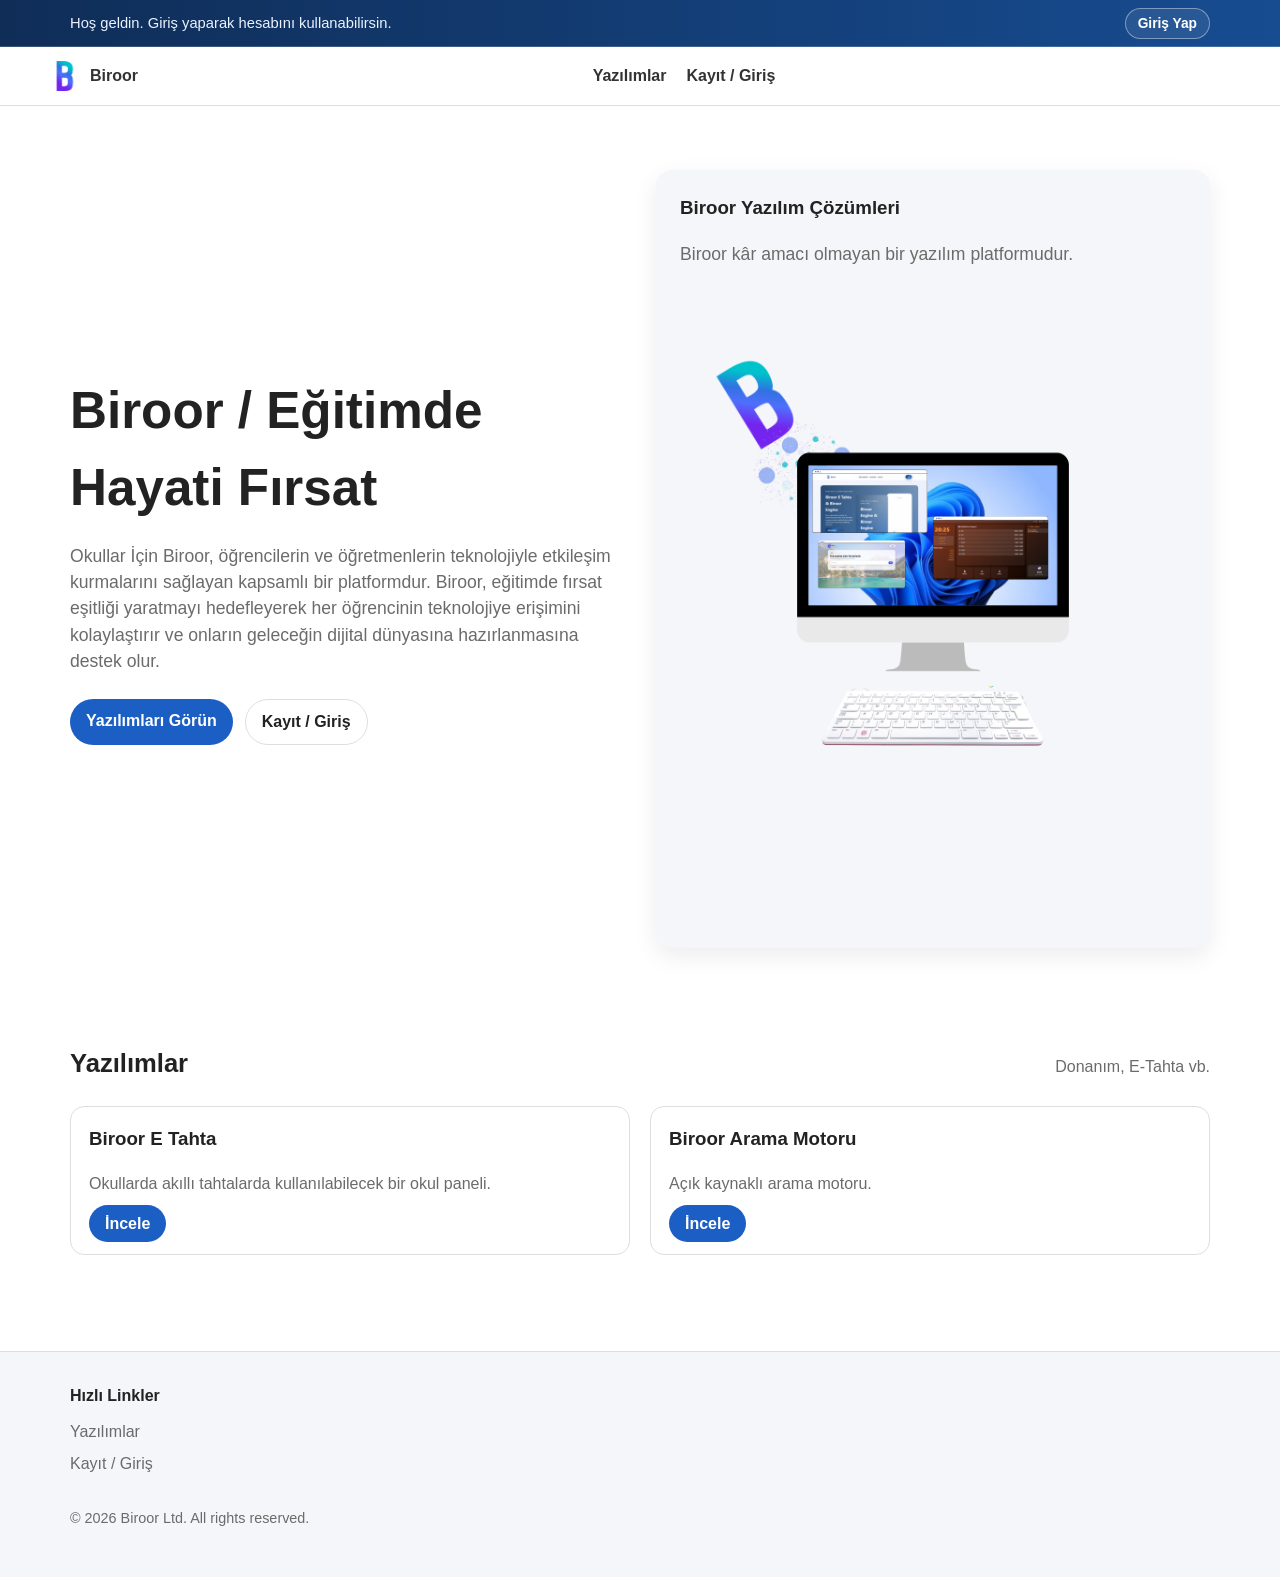
<file: index.html>
﻿<!DOCTYPE html>
<html lang="tr">
  <head>
    <meta charset="utf-8" />
    <meta http-equiv="x-ua-compatible" content="ie=edge" />
    <meta name="viewport" content="width=device-width, initial-scale=1, shrink-to-fit=no" />
    <meta name="author" content="Biroor Ltd" />
    <meta name="format-detection" content="telephone=31313131" />
    <meta name="description" content="Biroor" />
    <meta property="og:site_name" content="Biroor" />
    <meta property="og:type" content="website" />
    <meta property="og:description" content="Biroor" />
    <meta property="og:title" content="Biroor" />
    <meta property="og:url" content="https://biroorweb.uk" />
    <title>Biroor / Eğitimde Hayati Fırsat</title>
        <link rel="icon" href="2.png" sizes="any" type="image/png">
    <style>
      :root {
        color-scheme: light;
        --text: #222;
        --muted: #6b6b6b;
        --brand: #1b5fc5;
        --brand-dark: #155f9b;
        --bg: #ffffff;
        --bg-alt: #f5f6f9;
        --border: #dedede;
        --shadow: 0 8px 24px rgba(0, 0, 0, 0.08);
        --radius: 16px;
        --max: 1180px;
      }

      * {
        box-sizing: border-box;
      }

      body {
        margin: 0;
        font-family: "Segoe UI", Roboto, "Helvetica Neue", Arial, sans-serif;
        color: var(--text);
        background: var(--bg);
        line-height: 1.5;
      }

      .auth-banner {
        background: linear-gradient(90deg, #0f2d57 0%, #174c91 100%);
        color: #eaf2ff;
        border-bottom: 1px solid rgba(255, 255, 255, 0.18);
      }

      .auth-banner-inner {
        min-height: 46px;
        display: flex;
        align-items: center;
        justify-content: space-between;
        gap: 14px;
        font-size: 0.92rem;
      }

      .auth-banner-text {
        white-space: nowrap;
        overflow: hidden;
        text-overflow: ellipsis;
      }

      .auth-banner-btn {
        border: 1px solid rgba(255, 255, 255, 0.4);
        background: rgba(255, 255, 255, 0.08);
        color: #fff;
        border-radius: 999px;
        padding: 7px 12px;
        font-size: 0.86rem;
        font-weight: 700;
        cursor: pointer;
      }

      .auth-banner-btn:hover {
        background: rgba(255, 255, 255, 0.18);
      }

      a {
        color: inherit;
        text-decoration: none;
      }

      img {
        max-width: 100%;
        display: block;
      }

      .container {
        max-width: var(--max);
        margin: 0 auto;
        padding: 0 20px;
      }

      .header {
        border-bottom: 1px solid var(--border);
        background: #fff;
        position: sticky;
        top: 0;
        z-index: 10;
      }

      .header-inner {
        display: flex;
        align-items: center;
        justify-content: space-between;
        gap: 16px;
        padding: 14px 0;
      }

      .brand {
        display: flex;
        align-items: center;
        text-decoration: none;
        font-weight: bold;
        color: #333;
        gap: 10px;
      }

      .brand-logo {
        width: 30px;
        height: auto;
        display: block;
      }

      .brand-badge {
        display: flex;
        align-items: center;
        justify-content: center;
      }

      .nav {
        display: flex;
        gap: 20px;
        align-items: center;
        font-weight: 600;
      }

      .nav a {
        color: #333;
      }

      .nav a:hover {
        color: var(--brand);
      }

      .cta {
        background: var(--brand);
        color: #fff;
        padding: 10px 16px;
        border-radius: 999px;
        font-weight: 700;
        transition: background 0.2s ease;
      }

      .cta:hover {
        background: var(--brand-dark);
      }

      .hero {
        padding: 64px 0 48px;
      }

      .hero-grid {
        display: grid;
        grid-template-columns: repeat(auto-fit, minmax(280px, 1fr));
        gap: 32px;
        align-items: center;
      }

      .hero h1 {
        font-size: clamp(2rem, 4vw, 3.2rem);
        margin: 0 0 16px;
      }

      .hero p {
        color: var(--muted);
        font-size: 1.1rem;
        margin: 0 0 24px;
      }

      .hero-actions {
        display: flex;
        gap: 12px;
        flex-wrap: wrap;
      }

      .hero-secondary {
        padding: 10px 16px;
        border: 1px solid var(--border);
        border-radius: 999px;
        font-weight: 600;
      }

      .hero-card {
        background: var(--bg-alt);
        padding: 24px;
        border-radius: var(--radius);
        box-shadow: var(--shadow);
      }

      .hero-card h3 {
        margin-top: 0;
      }

      .section {
        padding: 48px 0;
      }

      .section-title {
        display: flex;
        align-items: baseline;
        justify-content: space-between;
        gap: 20px;
        margin-bottom: 24px;
      }

      .section-title h2 {
        margin: 0;
        font-size: 1.6rem;
      }

      .cards {
        display: grid;
        grid-template-columns: repeat(auto-fit, minmax(240px, 1fr));
        gap: 20px;
      }

      .card {
        border: 1px solid var(--border);
        border-radius: 14px;
        padding: 18px;
        background: #fff;
        transition: transform 0.2s ease, box-shadow 0.2s ease;
      }

      .card:hover {
        transform: translateY(-4px);
        box-shadow: var(--shadow);
      }

      .card h3 {
        margin-top: 0;
      }

      .card p {
        color: var(--muted);
      }

      .muted {
        color: var(--muted);
      }

      .footer {
        background: var(--bg-alt);
        margin-top: 48px;
        padding: 32px 0 48px;
        border-top: 1px solid var(--border);
      }

      .footer-grid {
        display: grid;
        grid-template-columns: repeat(auto-fit, minmax(160px, 1fr));
        gap: 24px;
      }

      .footer h4 {
        margin: 0 0 12px;
      }

      .footer ul {
        list-style: none;
        padding: 0;
        margin: 0;
      }

      .footer li {
        margin-bottom: 8px;
        color: var(--muted);
      }

      .copyright {
        margin-top: 24px;
        color: var(--muted);
        font-size: 0.9rem;
      }

      .mobile-toggle {
        display: none;
        background: none;
        border: 1px solid var(--border);
        padding: 8px 12px;
        border-radius: 10px;
        font-weight: 600;
      }

      @media (max-width: 900px) {
        .nav {
          display: none;
          flex-direction: column;
          align-items: flex-start;
          background: #fff;
          position: absolute;
          right: 20px;
          top: 70px;
          padding: 16px;
          border: 1px solid var(--border);
          border-radius: 12px;
          box-shadow: var(--shadow);
          min-width: 180px;
        }

        .nav.is-open {
          display: flex;
        }

        .mobile-toggle {
          display: inline-flex;
        }
      }
    </style>
  </head>
  <body>
    <div class="auth-banner" aria-live="polite">
      <div class="container auth-banner-inner">
        <span id="auth-banner-text" class="auth-banner-text">Hesap kontrol ediliyor...</span>
        <button id="auth-banner-btn" type="button" class="auth-banner-btn">...</button>
      </div>
    </div>

    <header class="header">
      <div class="container header-inner">
        <a class="brand" href="index.html">
          <span class="brand-badge">
            <img src="2.png" alt="Logo" class="brand-logo" />
          </span>
          Biroor
        </a>
        <nav id="site-nav" class="nav" aria-label="Main navigation">
          <a href="#products">Yazılımlar</a>
          <a id="nav-auth-link" href="auth.html">Kayıt / Giriş</a>
        </nav>
        <div class="header-actions">
          <button id="nav-toggle" class="mobile-toggle" type="button" aria-controls="site-nav" aria-expanded="false">
            Menu
          </button>
        </div>
      </div>
    </header>

    <main>
      <section class="hero">
        <div class="container hero-grid">
          <div>
            <h1>Biroor / Eğitimde Hayati Fırsat</h1>
            <p>
              Okullar İçin Biroor, öğrencilerin ve öğretmenlerin teknolojiyle etkileşim kurmalarını sağlayan kapsamlı bir platformdur.
              Biroor, eğitimde fırsat eşitliği yaratmayı hedefleyerek her öğrencinin teknolojiye erişimini kolaylaştırır ve
              onların geleceğin dijital dünyasına hazırlanmasına destek olur.
            </p>
            <div class="hero-actions">
              <a class="cta" href="#products">Yazılımları Görün</a>
              <a id="hero-auth-link" class="hero-secondary" href="auth.html">Kayıt / Giriş</a>
            </div>
          </div>
          <div class="hero-card">
            <h3>Biroor Yazılım Çözümleri</h3>
            <p>Biroor kâr amacı olmayan bir yazılım platformudur.</p>
            <img src="main.png" alt="Raspberry Pi starter kit" />
          </div>
        </div>
      </section>

      <section id="products" class="section">
        <div class="container">
          <div class="section-title">
            <h2>Yazılımlar</h2>
            <span class="muted">Donanım, E-Tahta vb.</span>
          </div>
          <div class="cards">
            <article class="card">
              <h3>Biroor E Tahta</h3>
              <p>Okullarda akıllı tahtalarda kullanılabilecek bir okul paneli.</p>
              <a href="etahta-bilgi.html" class="cta">İncele</a>
            </article>
            <article class="card">
              <h3>Biroor Arama Motoru</h3>
              <p>Açık kaynaklı arama motoru.</p>
              <a href="https://biroorweb.uk/birooraramamotoru/" class="cta">İncele</a>
            </article>
          </div>
        </div>
      </section>
    </main>

    <footer class="footer">
      <div class="container footer-grid">
        <div>
          <h4>Hızlı Linkler</h4>
          <ul>
            <li><a href="#products">Yazılımlar</a></li>
            <li><a id="footer-auth-link" href="auth.html">Kayıt / Giriş</a></li>
          </ul>
        </div>
      </div>
      <div class="container copyright">© 2026 Biroor Ltd. All rights reserved.</div>
    </footer>

    <script>
      (function () {
        var STORAGE_KEY = "biroor_auth_user_v2";
        var toggle = document.getElementById("nav-toggle");
        var nav = document.getElementById("site-nav");
        var authBannerText = document.getElementById("auth-banner-text");
        var authBannerBtn = document.getElementById("auth-banner-btn");
        var navAuthLink = document.getElementById("nav-auth-link");
        var heroAuthLink = document.getElementById("hero-auth-link");
        var footerAuthLink = document.getElementById("footer-auth-link");

        if (!toggle || !nav) return;

        toggle.addEventListener("click", function () {
          var isOpen = nav.classList.toggle("is-open");
          toggle.setAttribute("aria-expanded", isOpen ? "true" : "false");
        });

        function safeUser() {
          var raw = localStorage.getItem(STORAGE_KEY);
          if (!raw) return null;
          try {
            return JSON.parse(raw);
          } catch (error) {
            localStorage.removeItem(STORAGE_KEY);
            return null;
          }
        }

        function applyAuthBanner() {
          if (!authBannerText || !authBannerBtn) return;

          var user = safeUser();
          if (!user) {
            authBannerText.textContent = "Hoş geldin. Giriş yaparak hesabını kullanabilirsin.";
            authBannerBtn.textContent = "Giriş Yap";
            authBannerBtn.onclick = function () {
              window.location.href = "auth.html";
            };
            if (navAuthLink) {
              navAuthLink.textContent = "Kayıt / Giriş";
              navAuthLink.href = "auth.html";
            }
            if (heroAuthLink) {
              heroAuthLink.textContent = "Kayıt / Giriş";
              heroAuthLink.href = "auth.html";
            }
            if (footerAuthLink) {
              footerAuthLink.textContent = "Kayıt / Giriş";
              footerAuthLink.href = "auth.html";
            }
            return;
          }

          var name = user.name || "Kullanıcı";
          var emailText = user.email ? " (" + user.email + ")" : "";
          authBannerText.textContent = "Merhaba, " + name + emailText;
          authBannerBtn.textContent = "Çıkış Yap";
          authBannerBtn.onclick = function () {
            localStorage.removeItem(STORAGE_KEY);
            sessionStorage.removeItem(STORAGE_KEY);
            applyAuthBanner();
            window.location.href = "auth.html";
          };

          if (navAuthLink) {
            navAuthLink.textContent = "Hesabım";
            navAuthLink.href = "hesabim.html";
          }
          if (heroAuthLink) {
            heroAuthLink.textContent = "Hesabım";
            heroAuthLink.href = "hesabim.html";
          }
          if (footerAuthLink) {
            footerAuthLink.textContent = "Hesabım";
            footerAuthLink.href = "hesabim.html";
          }
        }

        applyAuthBanner();
      })();
    </script>
  </body>
</html>
</file>
